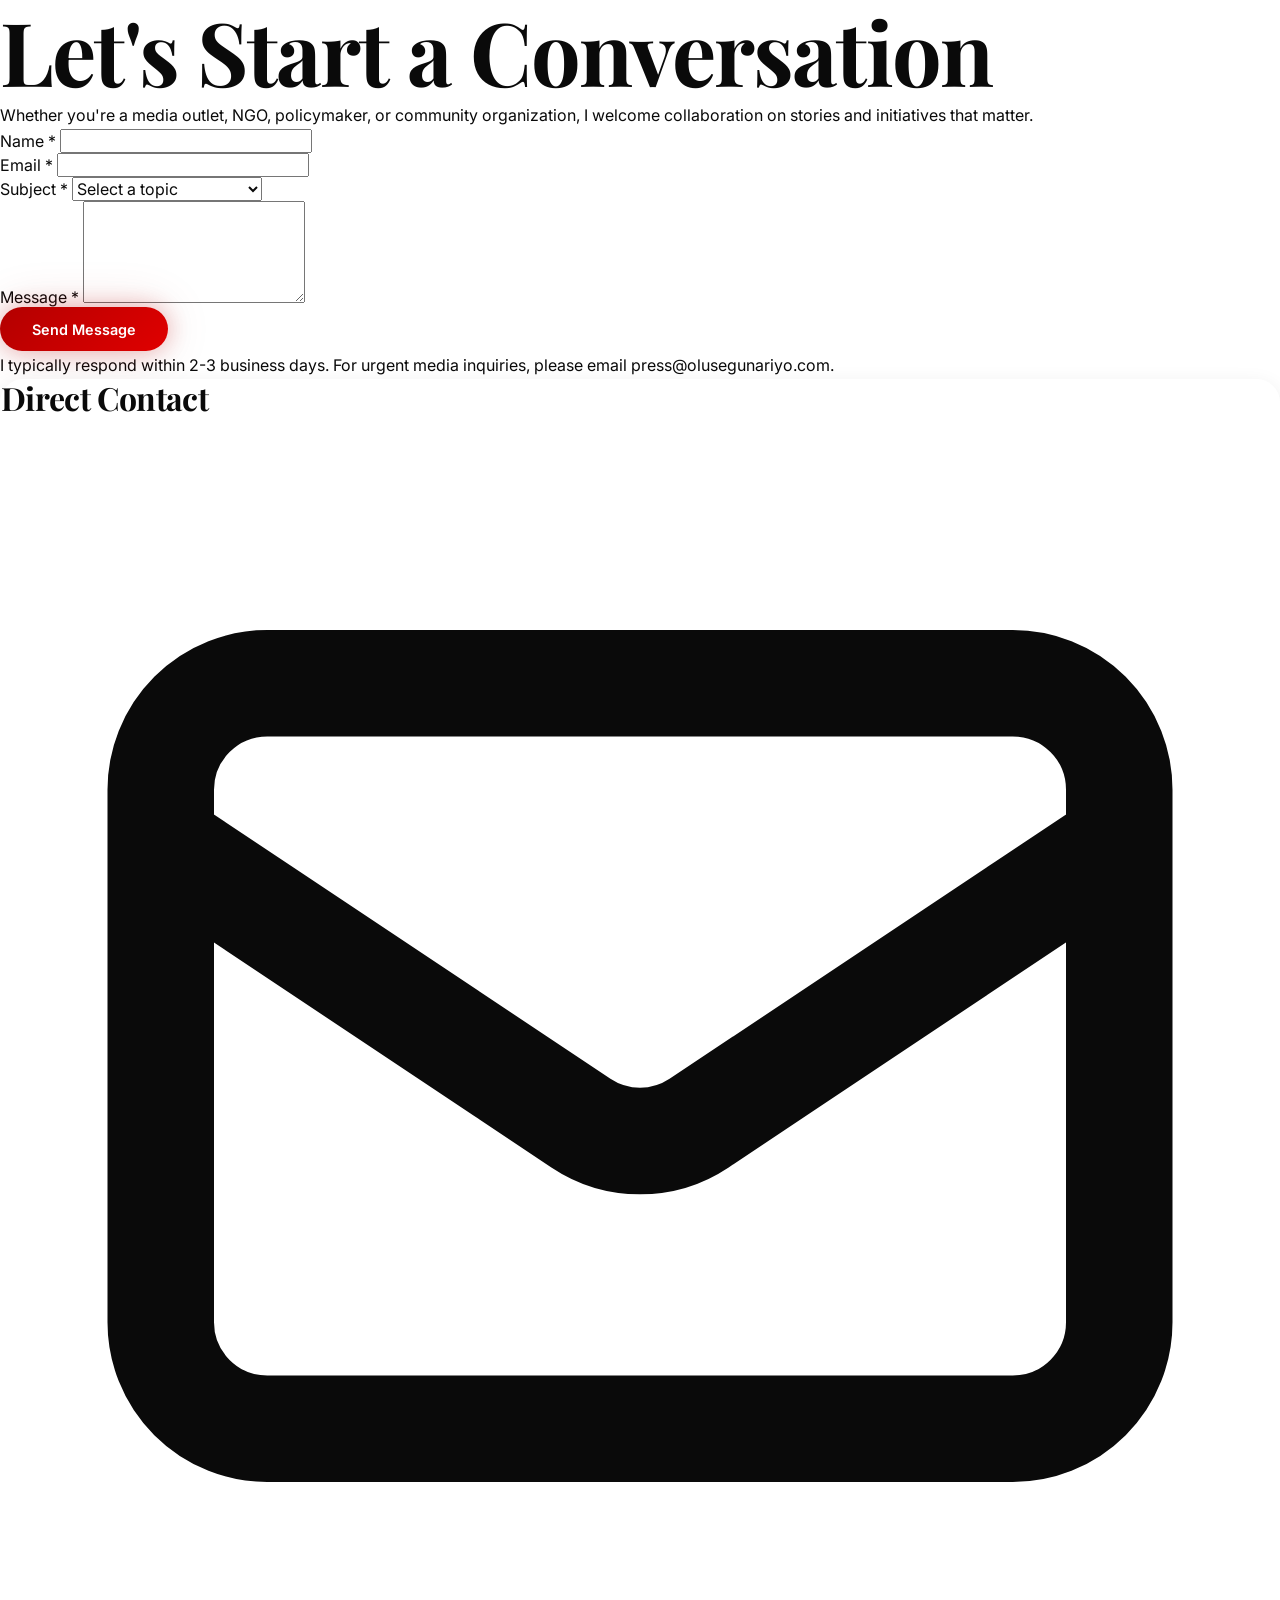
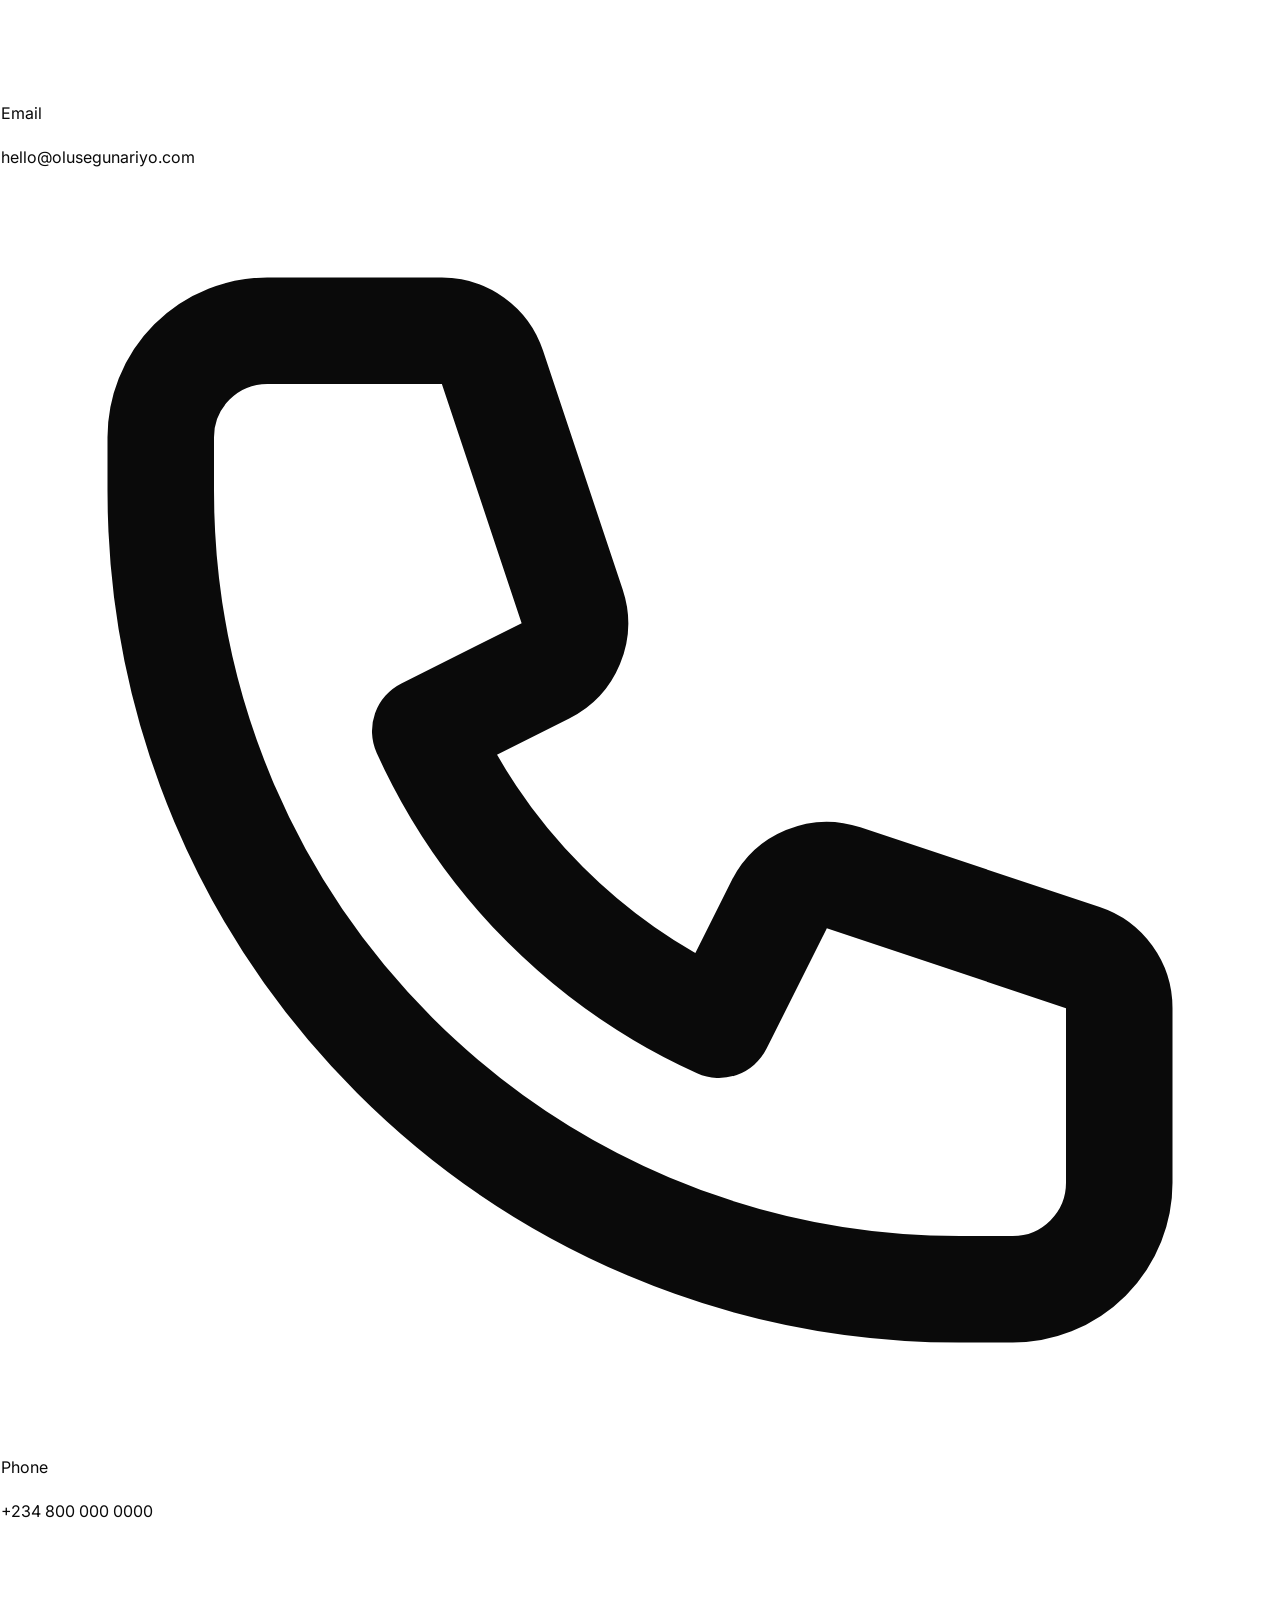
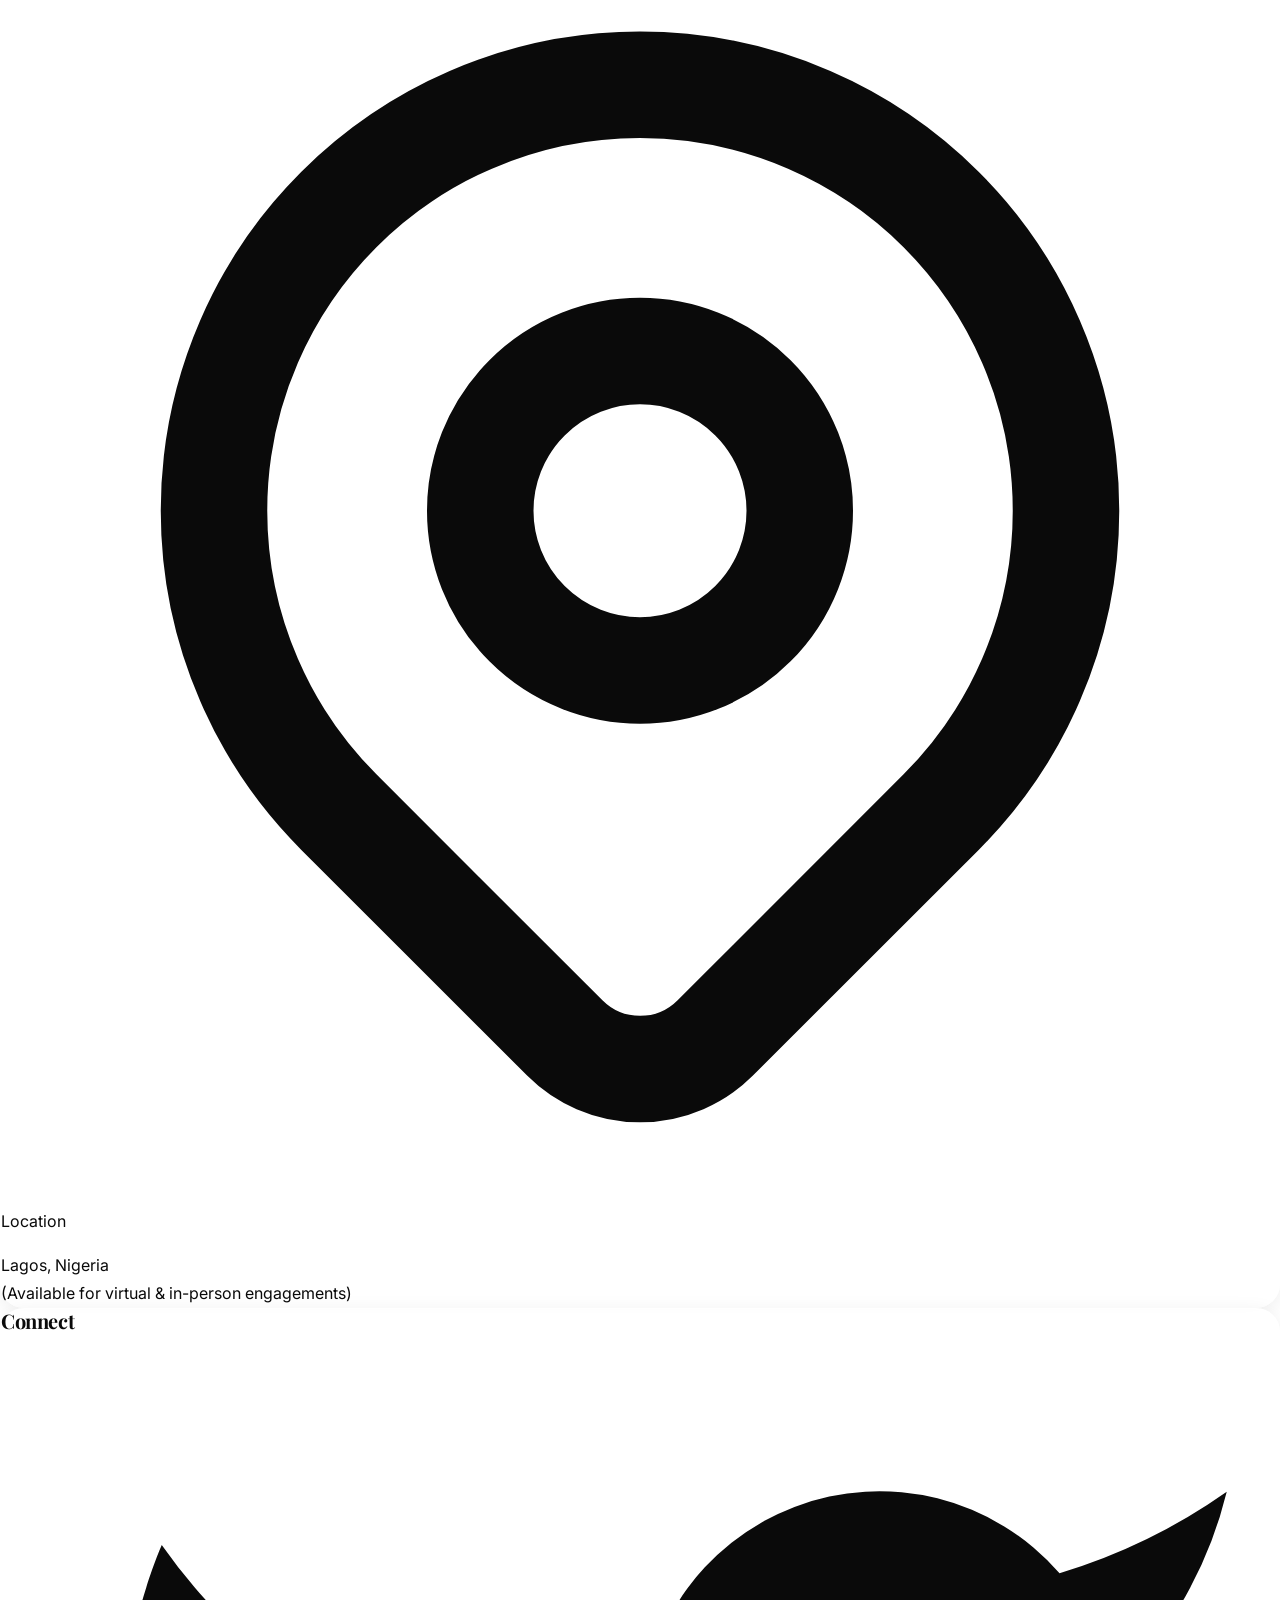
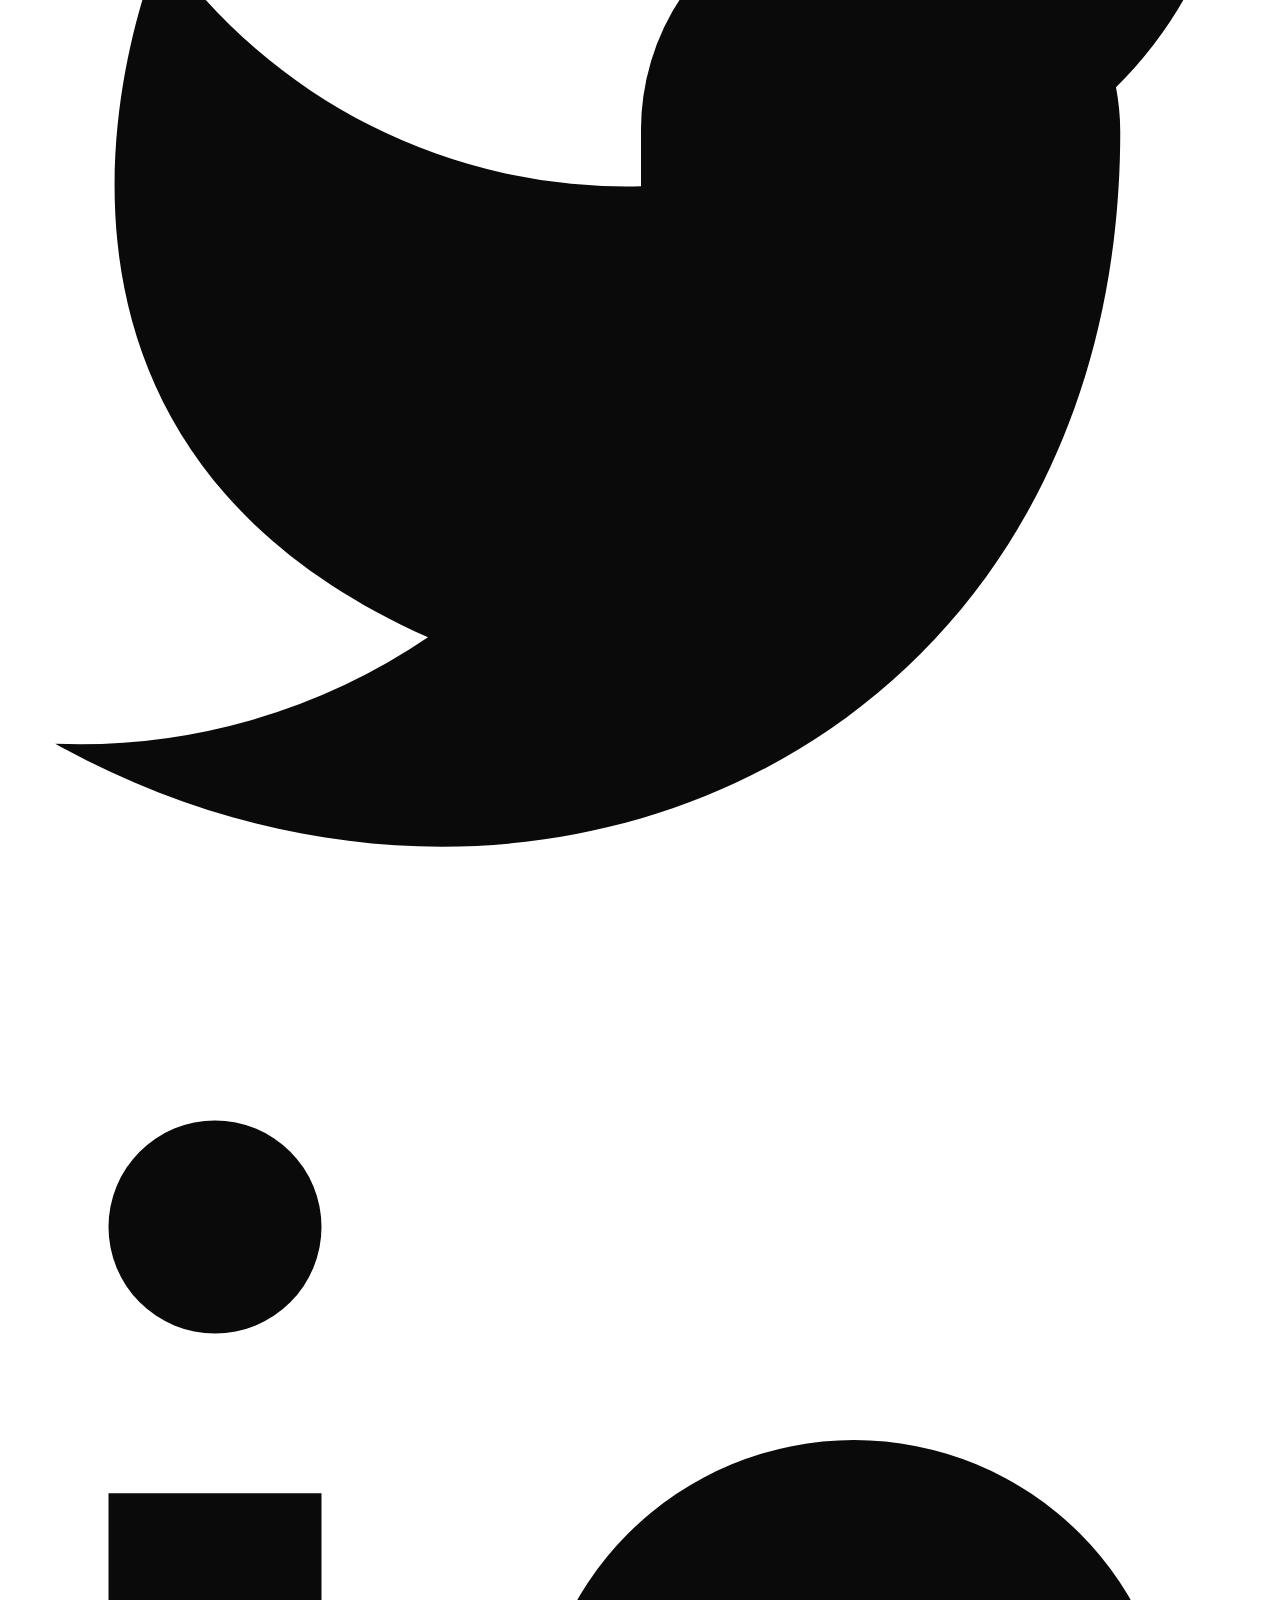
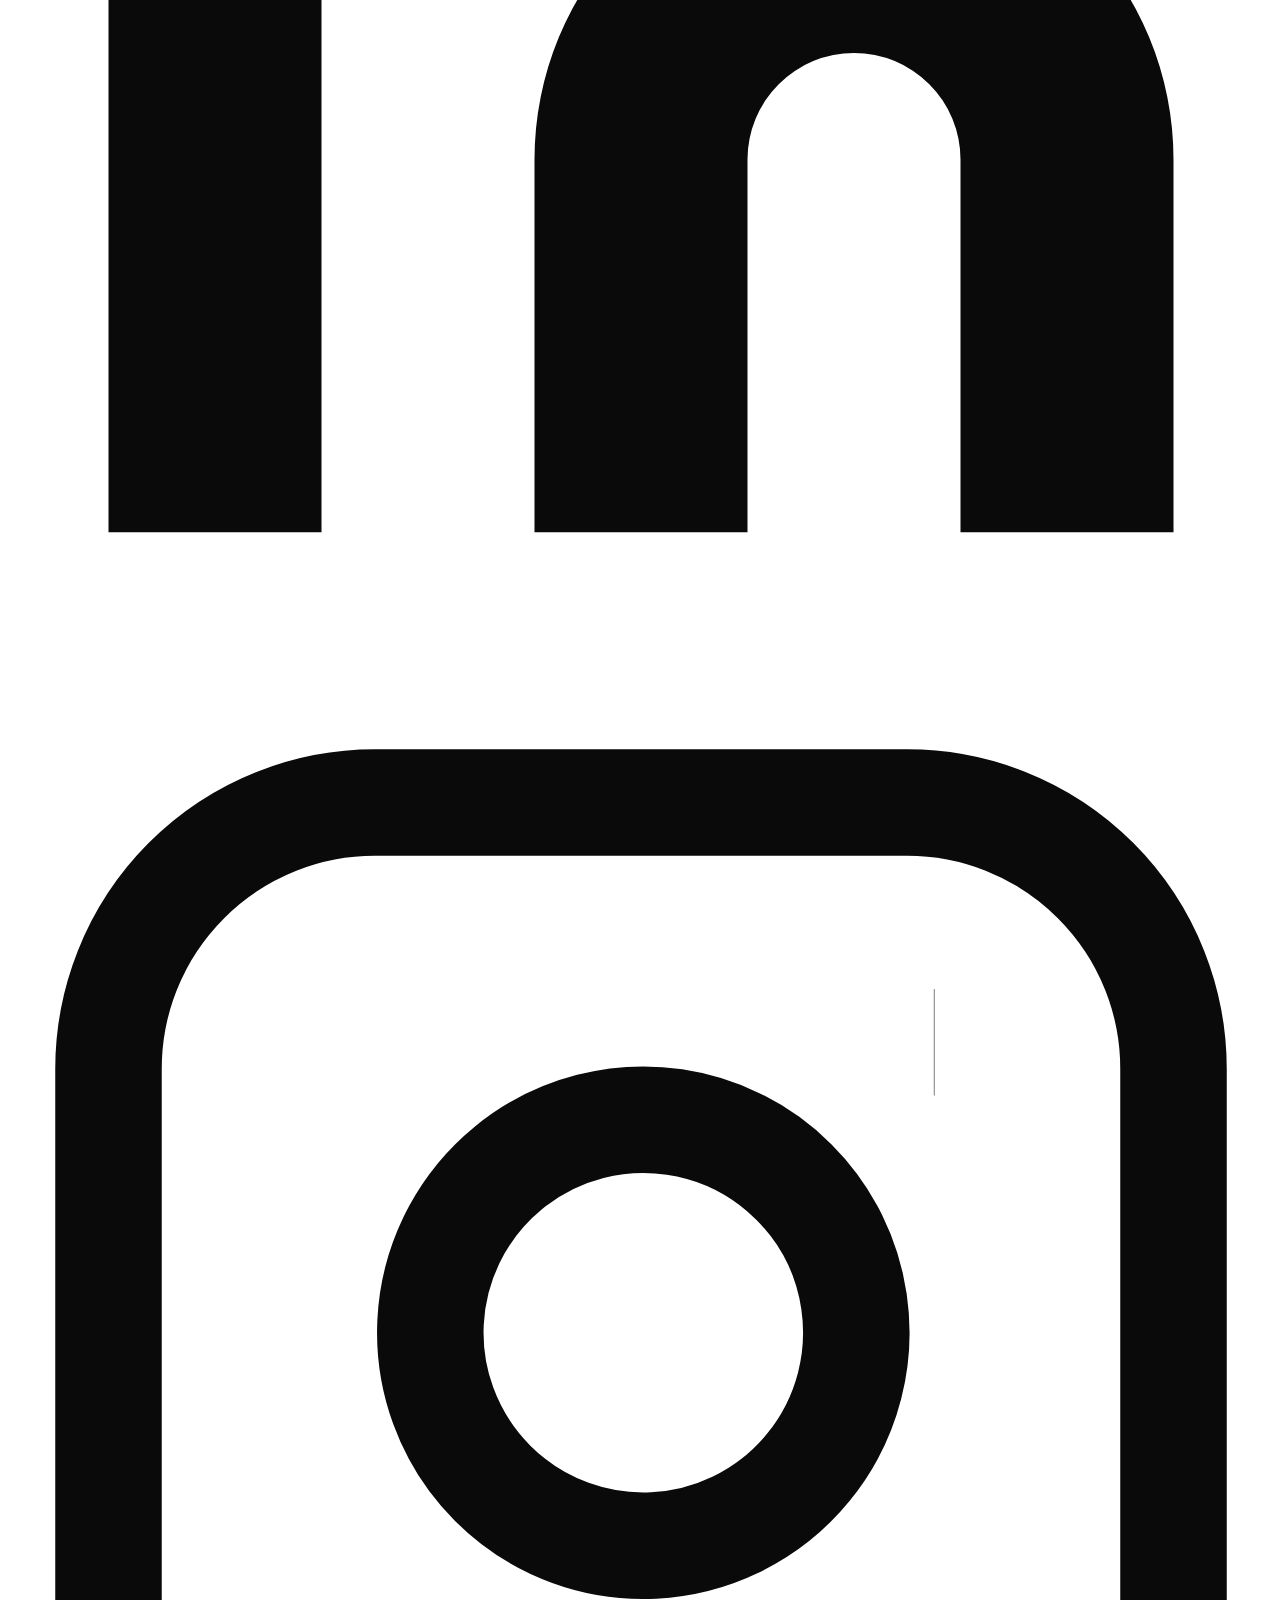
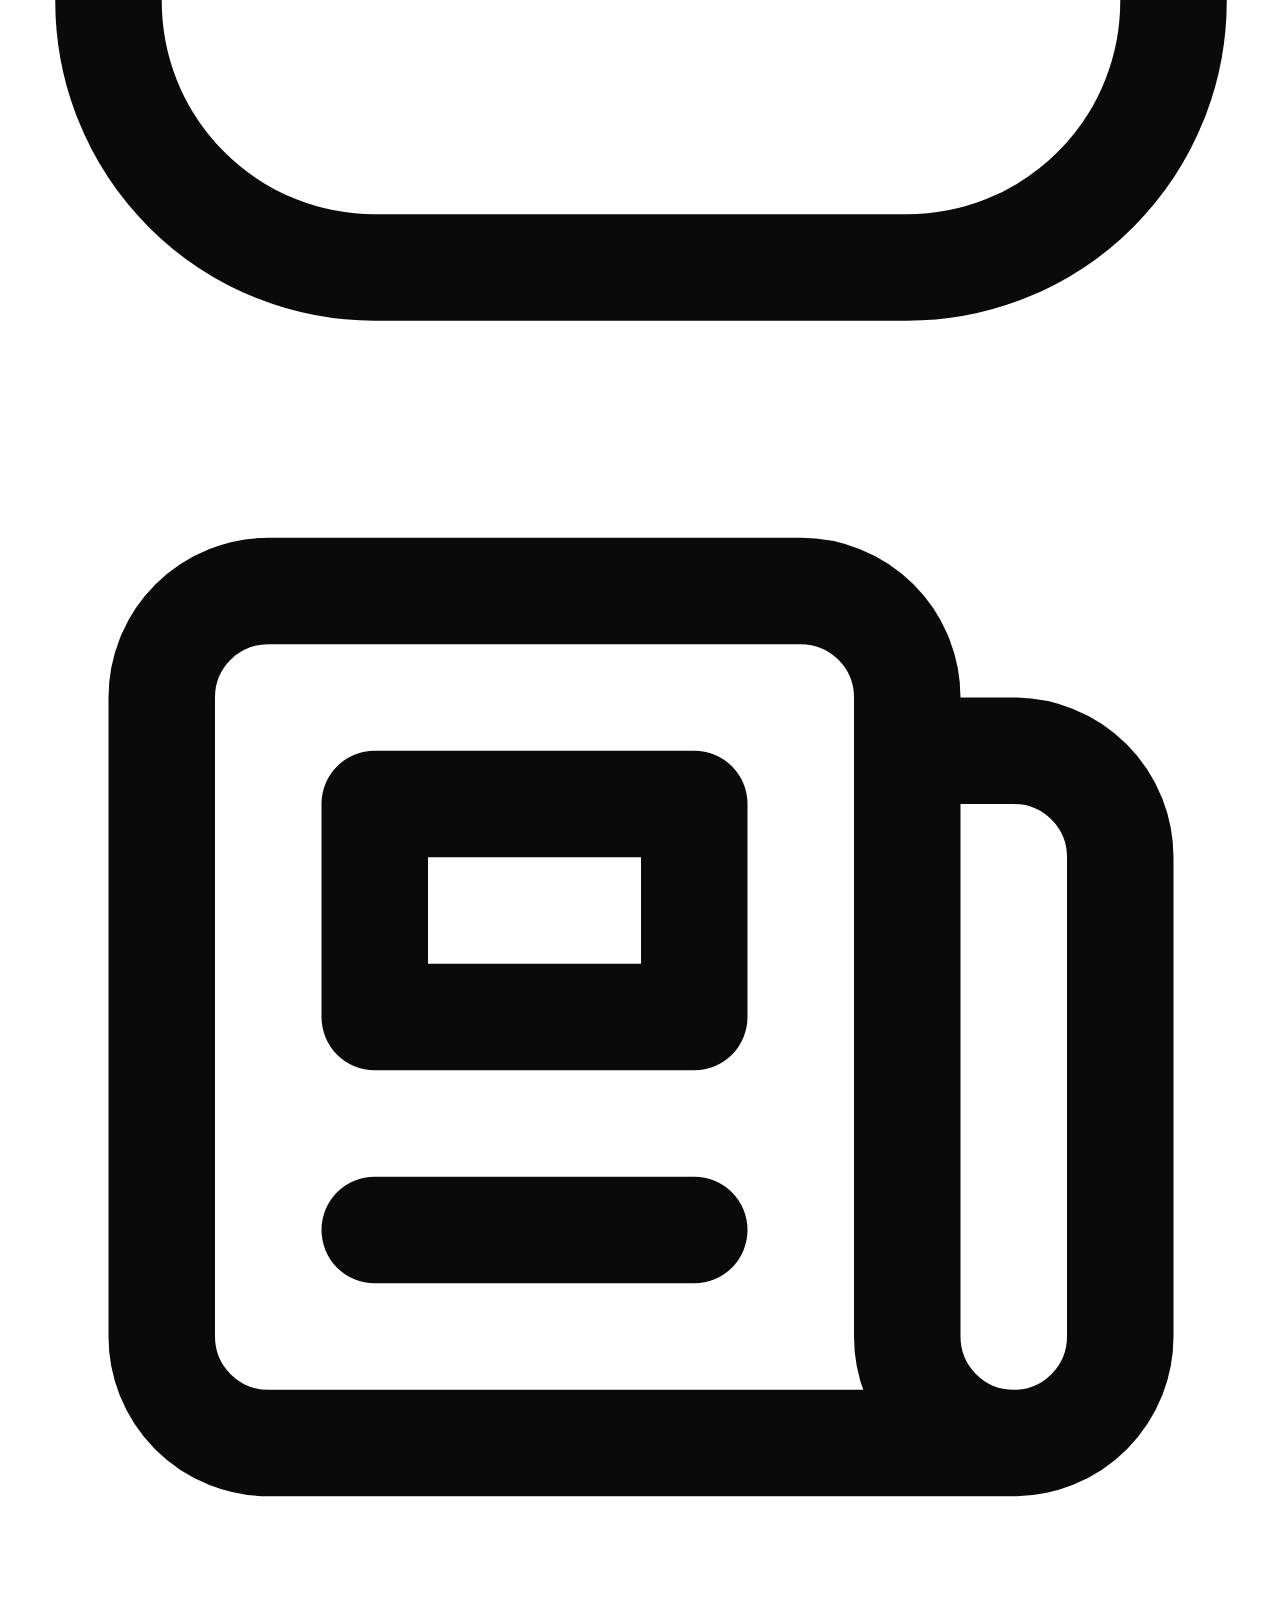
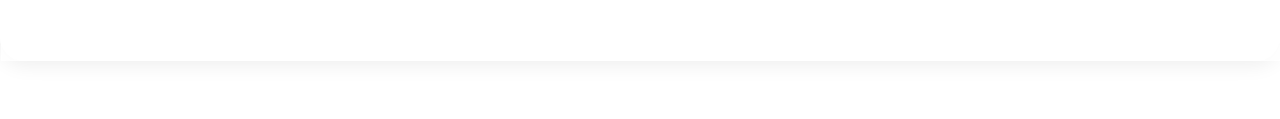
<file: contact.html>
<!DOCTYPE html>
<html lang="en" class="scroll-smooth">
<head>
  <meta charset="UTF-8"/>
  <meta name="viewport" content="width=device-width,initial-scale=1.0"/>
  <title>Contact | Olusegun Ariyo — Get In Touch</title>
  <meta name="description" content="Contact Olusegun Ariyo for media interviews, speaking engagements, editorial partnerships, advocacy collaborations, or general inquiries."/>
  <meta property="og:title" content="Contact | Olusegun Ariyo"/>
  <meta property="og:type" content="website"/>
  <link rel="preconnect" href="https://fonts.googleapis.com"/>
  <link rel="preconnect" href="https://fonts.gstatic.com" crossorigin/>
  <link href="https://fonts.googleapis.com/css2?family=Inter:wght@300;400;500;600;700&family=Playfair+Display:ital,wght@0,400;0,600;0,700;0,800;1,400;1,600&display=swap" rel="stylesheet"/>
  <link rel="stylesheet" href="assets/css/main.css"/>
</head>
<body>
  <!-- Contact Hero -->
<section class="pt-32 pb-16 bg-gradient-to-br from-red-50/30 to-white">
  <div class="max-w-4xl mx-auto px-6 text-center reveal">
    <h1 class="text-4xl md:text-6xl font-serif font-bold mb-6">Let's Start a Conversation</h1>
    <p class="text-xl text-gray-600">Whether you're a media outlet, NGO, policymaker, or community organization, I welcome collaboration on stories and initiatives that matter.</p>
  </div>
</section>

<!-- Contact Grid -->
<section class="py-20">
  <div class="max-w-7xl mx-auto px-6">
    <div class="grid lg:grid-cols-2 gap-12">
      
      <!-- Contact Form -->
      <div class="reveal">
        <form class="space-y-6">
          <div class="grid md:grid-cols-2 gap-6">
            <div>
              <label for="name" class="block text-sm font-medium mb-2">Name *</label>
              <input type="text" id="name" required class="w-full px-4 py-3 rounded-xl bg-gray-50 dark:bg-gray-800 border border-gray-200 dark:border-gray-700 focus:ring-2 focus:ring-primary-red/30 focus:border-transparent transition"/>
            </div>
            <div>
              <label for="email" class="block text-sm font-medium mb-2">Email *</label>
              <input type="email" id="email" required class="w-full px-4 py-3 rounded-xl bg-gray-50 dark:bg-gray-800 border border-gray-200 dark:border-gray-700 focus:ring-2 focus:ring-primary-red/30 focus:border-transparent transition"/>
            </div>
          </div>
          
          <div>
            <label for="subject" class="block text-sm font-medium mb-2">Subject *</label>
            <select id="subject" required class="w-full px-4 py-3 rounded-xl bg-gray-50 dark:bg-gray-800 border border-gray-200 dark:border-gray-700 focus:ring-2 focus:ring-primary-red/30 focus:border-transparent transition">
              <option value="">Select a topic</option>
              <option>Media Inquiry</option>
              <option>Speaking Engagement</option>
              <option>Advocacy Partnership</option>
              <option>Editorial Collaboration</option>
              <option>General Question</option>
            </select>
          </div>
          
          <div>
            <label for="message" class="block text-sm font-medium mb-2">Message *</label>
            <textarea id="message" rows="5" required class="w-full px-4 py-3 rounded-xl bg-gray-50 dark:bg-gray-800 border border-gray-200 dark:border-gray-700 focus:ring-2 focus:ring-primary-red/30 focus:border-transparent transition resize-none"></textarea>
          </div>
          
          <button type="submit" class="btn-primary glow-red w-full md:w-auto">Send Message</button>
          
          <p class="text-sm text-gray-500">I typically respond within 2-3 business days. For urgent media inquiries, please email <a href="mailto:press@olusegunariyo.com" class="text-primary-red hover:underline">press@olusegunariyo.com</a>.</p>
        </form>
      </div>
      
      <!-- Contact Info & Social -->
      <div class="reveal">
        <div class="glass-card p-8 mb-8">
          <h3 class="text-xl font-bold mb-6">Direct Contact</h3>
          
          <div class="space-y-5">
            <a href="mailto:hello@olusegunariyo.com" class="flex items-start gap-4 group">
              <div class="w-12 h-12 rounded-full bg-primary-red/10 flex items-center justify-center flex-shrink-0 group-hover:bg-primary-red/20 transition">
                <svg class="w-6 h-6 text-primary-red" fill="none" stroke="currentColor" viewBox="0 0 24 24"><path stroke-linecap="round" stroke-linejoin="round" stroke-width="2" d="M3 8l7.89 5.26a2 2 0 002.22 0L21 8M5 19h14a2 2 0 002-2V7a2 2 0 00-2-2H5a2 2 0 00-2 2v10a2 2 0 002 2z"/></svg>
              </div>
              <div>
                <p class="font-medium">Email</p>
                <p class="text-gray-600 group-hover:text-primary-red transition">hello@olusegunariyo.com</p>
              </div>
            </a>
            
            <a href="tel:+2348000000000" class="flex items-start gap-4 group">
              <div class="w-12 h-12 rounded-full bg-primary-red/10 flex items-center justify-center flex-shrink-0 group-hover:bg-primary-red/20 transition">
                <svg class="w-6 h-6 text-primary-red" fill="none" stroke="currentColor" viewBox="0 0 24 24"><path stroke-linecap="round" stroke-linejoin="round" stroke-width="2" d="M3 5a2 2 0 012-2h3.28a1 1 0 01.948.684l1.498 4.493a1 1 0 01-.502 1.21l-2.257 1.13a11.042 11.042 0 005.516 5.516l1.13-2.257a1 1 0 011.21-.502l4.493 1.498a1 1 0 01.684.949V19a2 2 0 01-2 2h-1C9.716 21 3 14.284 3 6V5z"/></svg>
              </div>
              <div>
                <p class="font-medium">Phone</p>
                <p class="text-gray-600 group-hover:text-primary-red transition">+234 800 000 0000</p>
              </div>
            </a>
            
            <div class="flex items-start gap-4">
              <div class="w-12 h-12 rounded-full bg-primary-red/10 flex items-center justify-center flex-shrink-0">
                <svg class="w-6 h-6 text-primary-red" fill="none" stroke="currentColor" viewBox="0 0 24 24"><path stroke-linecap="round" stroke-linejoin="round" stroke-width="2" d="M17.657 16.657L13.414 20.9a1.998 1.998 0 01-2.827 0l-4.244-4.243a8 8 0 1111.314 0z"/><path stroke-linecap="round" stroke-linejoin="round" stroke-width="2" d="M15 11a3 3 0 11-6 0 3 3 0 016 0z"/></svg>
              </div>
              <div>
                <p class="font-medium">Location</p>
                <p class="text-gray-600">Lagos, Nigeria<br><span class="text-sm">(Available for virtual & in-person engagements)</span></p>
              </div>
            </div>
          </div>
        </div>
        
        <!-- Social Links -->
        <div class="glass-card p-6">
          <h4 class="font-bold mb-4">Connect</h4>
          <div class="flex flex-wrap gap-3">
            <a href="#" class="w-12 h-12 rounded-full glass flex items-center justify-center hover:bg-primary-red hover:text-white transition group" aria-label="Twitter">
              <svg class="w-5 h-5" fill="currentColor" viewBox="0 0 24 24"><path d="M23 3a10.9 10.9 0 01-3.14 1.53 4.48 4.48 0 00-7.86 3v1A10.66 10.66 0 013 4s-4 9 5 13a11.64 11.64 0 01-7 2c9 5 20 0 20-11.5a4.5 4.5 0 00-.08-.83A7.72 7.72 0 0023 3z"/></svg>
            </a>
            <a href="#" class="w-12 h-12 rounded-full glass flex items-center justify-center hover:bg-primary-red hover:text-white transition" aria-label="LinkedIn">
              <svg class="w-5 h-5" fill="currentColor" viewBox="0 0 24 24"><path d="M16 8a6 6 0 016 6v7h-4v-7a2 2 0 00-2-2 2 2 0 00-2 2v7h-4v-7a6 6 0 016-6zM2 9h4v12H2z"/><circle cx="4" cy="4" r="2"/></svg>
            </a>
            <a href="#" class="w-12 h-12 rounded-full glass flex items-center justify-center hover:bg-primary-red hover:text-white transition" aria-label="Instagram">
              <svg class="w-5 h-5" fill="currentColor" viewBox="0 0 24 24"><rect x="2" y="2" width="20" height="20" rx="5" ry="5" fill="none" stroke="currentColor" stroke-width="2"/><path d="M16 11.37A4 4 0 1112.63 8 4 4 0 0116 11.37z" fill="none" stroke="currentColor" stroke-width="2"/><line x1="17.5" y1="6.5" x2="17.51" y2="6.5" stroke="currentColor" stroke-width="2"/></svg>
            </a>
            <a href="https://urbanexpresslive.com" target="_blank" class="w-12 h-12 rounded-full glass flex items-center justify-center hover:bg-primary-red hover:text-white transition" aria-label="Urban Express News">
              <svg class="w-5 h-5" fill="none" stroke="currentColor" viewBox="0 0 24 24"><path stroke-linecap="round" stroke-linejoin="round" stroke-width="2" d="M19 20H5a2 2 0 01-2-2V6a2 2 0 012-2h10a2 2 0 012 2v1m2 13a2 2 0 01-2-2V7m2 13a2 2 0 002-2V9a2 2 0 00-2-2h-2m-4-3H9M7 16h6M7 8h6v4H7V8z"/></svg>
            </a>
          </div>
        </div>
      </div>
    </div>
  </div>
</section>

<!-- Map Section (Optional) -->
<section class="py-16 bg-gray-50">
  <div class="max-w-7xl mx-auto px-6">
    <div class="glass rounded-2xl overflow-hidden reveal">
      <!-- Placeholder for embedded map -->
      <div class="aspect-video bg-gradient-to-br from-gray-200 to-gray-300 flex items-center justify-center">
        <p class="text-gray-500">Interactive map coming soon • Lagos, Nigeria</p>
      </div>
    </div>
  </div>
</section>
<script src="assets/js/site.js"></script>
</body>
</file>
<file: assets/css/main.css>
/* ============================================================
   OLUSEGUN ARIYO PORTFOLIO — MAIN STYLESHEET
   Colors: White #fff · Deep Red #b30000 · Silver/Gray accents
   ============================================================ */

/* ── DESIGN TOKENS ── */
:root {
  --red:        #b30000;
  --red-bright: #e00000;
  --red-glow:   rgba(179,0,0,0.3);
  --red-soft:   rgba(179,0,0,0.08);
  --black:      #0a0a0a;
  --dark:       #1a1a1a;
  --gray:       #6b7280;
  --silver:     #c8cdd4;
  --light:      #f5f6f7;
  --white:      #ffffff;

  --font-serif: 'Playfair Display', Georgia, serif;
  --font-sans:  'Inter', system-ui, sans-serif;

  --shadow-sm:  0 2px 8px rgba(0,0,0,.04);
  --shadow-md:  0 4px 20px rgba(0,0,0,.07);
  --shadow-lg:  0 8px 40px rgba(0,0,0,.10);
  --shadow-xl:  0 16px 60px rgba(0,0,0,.13);
  --glow:       0 0 25px rgba(179,0,0,.28), 0 0 50px rgba(179,0,0,.14);
  --glow-lg:    0 0 40px rgba(179,0,0,.4),  0 0 80px rgba(179,0,0,.2);

  --radius-sm:  0.375rem;
  --radius-md:  0.75rem;
  --radius-lg:  1rem;
  --radius-xl:  1.5rem;
  --radius-full:9999px;

  --trans-fast: 150ms cubic-bezier(.4,0,.2,1);
  --trans-mid:  300ms cubic-bezier(.16,1,.3,1);
  --trans-slow: 600ms cubic-bezier(.16,1,.3,1);

  --z-nav:    1000;
  --z-modal:  2000;
  --z-cursor: 9999;
  --z-loader: 99999;
}

/* ── DARK MODE ── */
.dark {
  --white: #0a0a0a;
  --light: #141414;
  --dark:  #f9fafb;
  --black: #ffffff;
  --gray:  #9ca3af;
}

/* ── RESET ── */
*, *::before, *::after { box-sizing: border-box; margin: 0; padding: 0; }
html { scroll-behavior: smooth; overflow-x: hidden; }
body {
  font-family: var(--font-sans);
  background: var(--white);
  color: var(--black);
  overflow-x: hidden;
  cursor: none;
  transition: background .3s, color .3s;
}
@media (max-width: 768px) { body { cursor: auto; } }
:focus-visible { outline: 2px solid var(--red); outline-offset: 3px; }
img { display: block; max-width: 100%; height: auto; }
img[loading="lazy"] { opacity: 0; transition: opacity .4s; }
img[loading="lazy"].loaded { opacity: 1; }
a { color: inherit; text-decoration: none; transition: color var(--trans-fast); }
button { background: none; border: none; font: inherit; color: inherit; cursor: none; padding: 0; }
@media (max-width:768px) { button { cursor: pointer; } }
input, textarea, select { font-family: inherit; font-size: inherit; color: inherit; }

/* ── TYPOGRAPHY ── */
h1,h2,h3,h4,h5,h6 {
  font-family: var(--font-serif);
  font-weight: 700;
  letter-spacing: -.02em;
  line-height: 1.15;
  color: var(--black);
}
h1 { font-size: clamp(2.5rem, 7vw, 5.5rem); }
h2 { font-size: clamp(2rem, 5vw, 3.5rem); }
h3 { font-size: clamp(1.5rem, 3.5vw, 2rem); }
h4 { font-size: 1.25rem; }
p  { line-height: 1.75; margin-bottom: 1rem; }
p:last-child { margin-bottom: 0; }

/* ── LAYOUT ── */
.container { width: 100%; max-width: 1280px; margin: 0 auto; padding: 0 clamp(1rem,4vw,2rem); }
.section-pad { padding: 5rem 0; }
@media (max-width:768px) { .section-pad { padding: 3.5rem 0; } }

/* ── SCROLL PROGRESS ── */
#scrollProgress {
  position: fixed; top: 0; left: 0; height: 3px; z-index: var(--z-nav);
  background: linear-gradient(90deg, var(--red), var(--red-bright));
  transform-origin: left; transform: scaleX(0);
  box-shadow: 0 0 10px var(--red-glow);
  transition: transform .1s linear;
}

/* ── LOADER ── */
.loading-screen {
  position: fixed; inset: 0; background: var(--black);
  display: flex; flex-direction: column; align-items: center; justify-content: center; gap: 20px;
  z-index: var(--z-loader);
  transition: opacity .5s, visibility .5s;
}
.loading-screen.hidden { opacity: 0; visibility: hidden; pointer-events: none; }
.loader {
  width: 48px; height: 48px;
  border: 3px solid rgba(179,0,0,.15);
  border-top-color: var(--red);
  border-radius: var(--radius-full);
  animation: spin .8s linear infinite;
}
.loader-text {
  font-family: var(--font-serif);
  font-size: .85rem; font-weight: 600;
  letter-spacing: .2em; text-transform: uppercase;
  color: rgba(255,255,255,.4);
}
@keyframes spin { to { transform: rotate(360deg); } }

/* ── CUSTOM CURSOR ── */
.cursor-dot {
  position: fixed; width: 8px; height: 8px;
  background: var(--red); border-radius: var(--radius-full);
  pointer-events: none; transform: translate(-50%,-50%);
  z-index: var(--z-cursor);
  transition: opacity .15s, transform .15s;
  will-change: transform;
}
.cursor-outline {
  position: fixed; width: 38px; height: 38px;
  border: 2px solid var(--red); border-radius: var(--radius-full);
  pointer-events: none; transform: translate(-50%,-50%);
  z-index: calc(var(--z-cursor) - 1);
  opacity: .5; transition: all .25s;
  will-change: transform;
}
.cursor-outline.cursor-hover {
  transform: translate(-50%,-50%) scale(2.2) !important;
  opacity: .15 !important; background: rgba(179,0,0,.08);
}

/* ── NAVBAR ── */
#navbar {
  position: fixed; top: 0; width: 100%; z-index: var(--z-nav);
  background: rgba(255,255,255,.82);
  backdrop-filter: blur(18px); -webkit-backdrop-filter: blur(18px);
  border-bottom: 1px solid rgba(255,255,255,.25);
  transition: background .3s, box-shadow .3s, padding .3s;
}
#navbar.scrolled {
  background: rgba(255,255,255,.96);
  box-shadow: var(--shadow-md);
  border-bottom-color: rgba(0,0,0,.06);
}
.dark #navbar { background: rgba(10,10,10,.85); border-bottom-color: rgba(255,255,255,.06); }
.dark #navbar.scrolled { background: rgba(10,10,10,.97); }
.nav-inner { max-width: 1280px; margin: 0 auto; padding: 0 clamp(1rem,4vw,2rem); height: 70px; display: flex; align-items: center; justify-content: space-between; }

/* Logo */
.nav-logo {
  display: flex; align-items: center; gap: 10px;
  font-family: var(--font-serif); font-size: 1.5rem; font-weight: 800;
  color: var(--black); letter-spacing: -.03em;
  text-decoration: none; transition: color .3s;
}
.nav-logo-img {
  height: 38px; width: auto;
  object-fit: contain; display: block;
}
.nav-logo-placeholder {
  display: flex; align-items: center; justify-content: center;
  height: 38px; padding: 0 10px;
  background: var(--red); border-radius: 4px;
  font-family: var(--font-serif); font-size: .75rem; font-weight: 800;
  color: var(--white); letter-spacing: .05em; text-transform: uppercase;
  white-space: nowrap;
}
.nav-logo span { color: var(--red); }

/* Desktop links */
.nav-links { display: flex; align-items: center; gap: 4px; list-style: none; }
.nav-links a {
  font-size: .82rem; font-weight: 500; letter-spacing: .03em;
  padding: 8px 14px; border-radius: var(--radius-sm);
  color: var(--gray); transition: color .2s, background .2s;
  position: relative;
}
.nav-links a::after {
  content: ''; position: absolute; bottom: 4px; left: 14px; right: 14px;
  height: 2px; background: var(--red); border-radius: 2px;
  transform: scaleX(0); transition: transform .25s; transform-origin: center;
}
.nav-links a:hover { color: var(--red); }
.nav-links a:hover::after { transform: scaleX(1); }
.nav-links a.active { color: var(--red); font-weight: 600; }
.nav-links a.active::after { transform: scaleX(1); }
.nav-links .nav-cta {
  background: var(--red); color: var(--white) !important;
  border-radius: var(--radius-sm); padding: 10px 20px;
  font-weight: 600; box-shadow: 0 0 18px var(--red-glow);
}
.nav-links .nav-cta::after { display: none !important; }
.nav-links .nav-cta:hover { background: var(--red-bright); box-shadow: 0 0 28px var(--red-glow); transform: translateY(-1px); }

/* Mobile */
.nav-mobile-btn {
  display: none; flex-direction: column; gap: 5px;
  cursor: pointer; background: none; border: none; padding: 4px;
}
.nav-mobile-btn span { display: block; width: 22px; height: 2px; background: var(--black); transition: all .3s; border-radius: 2px; }
.nav-mobile-btn.open span:nth-child(1) { transform: rotate(45deg) translate(5px,5px); }
.nav-mobile-btn.open span:nth-child(2) { opacity: 0; }
.nav-mobile-btn.open span:nth-child(3) { transform: rotate(-45deg) translate(5px,-5px); }

.mobile-menu {
  display: none; position: fixed; top: 70px; inset-inline: 0; bottom: 0;
  background: rgba(255,255,255,.97); backdrop-filter: blur(20px);
  z-index: calc(var(--z-nav) - 1); flex-direction: column; padding: 2rem;
  gap: 4px; overflow-y: auto;
}
.dark .mobile-menu { background: rgba(10,10,10,.97); }
.mobile-menu.open { display: flex; animation: mobileIn .3s ease; }
@keyframes mobileIn { from { opacity:0; transform:translateY(-10px); } to { opacity:1; transform:translateY(0); } }
.mobile-menu a {
  display: block; padding: 14px 20px; border-radius: var(--radius-md);
  font-size: 1.1rem; font-family: var(--font-serif); font-weight: 600;
  color: var(--black); transition: all .2s;
}
.mobile-menu a:hover, .mobile-menu a.active { color: var(--red); background: var(--red-soft); }
.mobile-menu .m-cta {
  margin-top: 12px; background: var(--red); color: var(--white) !important;
  text-align: center; border-radius: var(--radius-md); box-shadow: 0 0 20px var(--red-glow);
}

/* Dark mode toggle */
.dark-toggle {
  width: 38px; height: 38px; border-radius: var(--radius-full);
  display: flex; align-items: center; justify-content: center;
  color: var(--gray); transition: all .3s; background: transparent;
}
.dark-toggle:hover { background: var(--light); color: var(--red); }
.dark-toggle svg { width: 18px; height: 18px; pointer-events: none; }

@media (max-width:768px) { .nav-links { display: none; } .nav-mobile-btn { display: flex; } }

/* ── GLASS CARD ── */
.glass-card {
  background: rgba(255,255,255,.9);
  backdrop-filter: blur(14px); -webkit-backdrop-filter: blur(14px);
  border: 1px solid rgba(255,255,255,.4);
  border-radius: var(--radius-xl);
  box-shadow: var(--shadow-md);
  transition: transform .3s, box-shadow .3s, border-color .3s;
}
.glass-card:hover { transform: translateY(-4px); box-shadow: var(--shadow-lg); border-color: rgba(179,0,0,.2); }
.dark .glass-card { background: rgba(26,26,26,.9); border-color: rgba(255,255,255,.07); }
.glass {
  background: rgba(255,255,255,.75);
  backdrop-filter: blur(12px); -webkit-backdrop-filter: blur(12px);
  border: 1px solid rgba(255,255,255,.3);
}
.dark .glass { background: rgba(20,20,20,.75); border-color: rgba(255,255,255,.06); }

/* ── BUTTONS ── */
.btn-primary {
  display: inline-flex; align-items: center; justify-content: center; gap: 8px;
  padding: .85rem 2rem; border-radius: var(--radius-full);
  background: linear-gradient(135deg, var(--red), var(--red-bright));
  color: var(--white); font-weight: 600; font-size: .9rem;
  border: none; cursor: none; position: relative; overflow: hidden;
  transition: transform .3s, box-shadow .3s; box-shadow: var(--shadow-md);
}
.btn-primary::before {
  content: ''; position: absolute; inset: 0;
  background: linear-gradient(90deg,transparent,rgba(255,255,255,.3),transparent);
  transform: translateX(-100%); transition: transform .5s;
}
.btn-primary:hover { transform: translateY(-2px); box-shadow: var(--glow); }
.btn-primary:hover::before { transform: translateX(100%); }
@media (max-width:768px) { .btn-primary { cursor: pointer; } }

.btn-outline {
  display: inline-flex; align-items: center; justify-content: center; gap: 8px;
  padding: .8rem 2rem; border-radius: var(--radius-full);
  border: 2px solid var(--gray); color: var(--black); font-weight: 600; font-size: .9rem;
  background: transparent; cursor: none; transition: all .3s;
}
.btn-outline:hover { border-color: var(--red); color: var(--red); transform: translateY(-2px); }
@media (max-width:768px) { .btn-outline { cursor: pointer; } }

.glow-red { box-shadow: var(--glow) !important; }

/* ── SECTION HEADER ── */
.section-eyebrow {
  display: inline-flex; align-items: center; gap: 10px;
  font-size: .72rem; font-weight: 700; letter-spacing: .2em;
  text-transform: uppercase; color: var(--red); margin-bottom: 14px;
}
.section-eyebrow::before, .section-eyebrow::after {
  content: ''; width: 24px; height: 1.5px; background: var(--red);
}
.section-title { font-family: var(--font-serif); color: var(--black); }
.section-title span { color: var(--red); }

/* ── ANIMATIONS ── */
.reveal {
  opacity: 0; transform: translateY(28px);
  transition: opacity .65s ease, transform .65s ease;
  will-change: opacity,transform;
}
.reveal.active { opacity: 1; transform: translateY(0); }
.reveal-left  { opacity: 0; transform: translateX(-28px); transition: opacity .65s ease, transform .65s ease; }
.reveal-left.active  { opacity: 1; transform: translateX(0); }
.reveal-right { opacity: 0; transform: translateX(28px);  transition: opacity .65s ease, transform .65s ease; }
.reveal-right.active { opacity: 1; transform: translateX(0); }

@keyframes fadeInUp  { from { opacity:0; transform:translateY(30px); } to { opacity:1; transform:translateY(0); } }
@keyframes fadeIn    { from { opacity:0; } to { opacity:1; } }
@keyframes floatY    { 0%,100% { transform:translateY(0); } 50% { transform:translateY(-12px); } }
@keyframes pulseGlow { 0%,100% { box-shadow:0 0 18px rgba(179,0,0,.3); } 50% { box-shadow:0 0 36px rgba(179,0,0,.55), 0 0 60px rgba(179,0,0,.25); } }
@keyframes streakX   { 0%,100%{opacity:0;transform:translateX(-100%);} 50%{opacity:1;transform:translateX(100%);} }
@keyframes tickerScroll { 0%{transform:translateX(0);} 100%{transform:translateX(-50%);} }
@keyframes bounce    { 0%,100%{transform:translateY(0);} 50%{transform:translateY(-8px);} }
@keyframes blinkCursor { 0%,100%{opacity:1;} 50%{opacity:0;} }

.animate-float    { animation: floatY 6s ease-in-out infinite; }
.animate-pulse    { animation: pulseGlow 2.5s ease-in-out infinite; }
.animate-bounce   { animation: bounce 1.5s ease-in-out infinite; }

/* ── HERO PARTICLES ── */
#particles-js { position:absolute; inset:0; z-index:1; pointer-events:none; }

/* ── SCROLL REVEAL DELAY HELPERS ── */
.d1 { transition-delay:.08s; } .d2 { transition-delay:.16s; } .d3 { transition-delay:.24s; }
.d4 { transition-delay:.32s; } .d5 { transition-delay:.40s; } .d6 { transition-delay:.48s; }

/* ── SECTION DIVIDER ── */
.red-divider { height:2px; background:linear-gradient(90deg,transparent,var(--red),transparent); position:relative; overflow:hidden; }
.red-divider::after { content:''; position:absolute; top:0; left:-30%; width:30%; height:100%; background:linear-gradient(90deg,transparent,rgba(255,255,255,.9),transparent); animation:streakX 3s ease-in-out infinite; }

/* ── MARQUEE ── */
.marquee-wrap { overflow:hidden; background:var(--dark); padding:18px 0; }
.marquee-track { display:flex; gap:0; animation:tickerScroll 28s linear infinite; white-space:nowrap; }
.marquee-item  { display:inline-flex; align-items:center; gap:32px; padding:0 24px; }
.marquee-text  { font-family:var(--font-serif); font-size:1rem; font-style:italic; color:rgba(255,255,255,.18); }
.marquee-dot   { width:5px; height:5px; border-radius:50%; background:var(--red); box-shadow:0 0 8px var(--red-glow); }

/* ── IMAGE PLACEHOLDER ── */
.img-placeholder {
  width:100%; background: linear-gradient(135deg,#f0f0f0,#e0e0e0);
  display:flex; align-items:center; justify-content:center;
  color:#aaa; font-size:2.5rem; font-family:var(--font-serif); font-weight:700;
  border-radius: var(--radius-md);
}
.img-placeholder.dark-bg { background:linear-gradient(135deg,#1a0a0a,#2a0000); color:rgba(179,0,0,.2); }

/* ── FOOTER ── */
.site-footer { background:var(--dark); color:rgba(255,255,255,.6); padding:5rem 0 2.5rem; }
.footer-logo { font-family:var(--font-serif); font-size:1.6rem; font-weight:800; color:var(--white); }
.footer-logo span { color:var(--red); }
.footer-grid { display:grid; grid-template-columns:2fr 1fr 1fr 1fr; gap:3rem; margin-bottom:3rem; }
.footer-col h4 { font-family:var(--font-sans); font-size:.65rem; font-weight:700; letter-spacing:.2em; text-transform:uppercase; color:rgba(255,255,255,.3); margin-bottom:1.25rem; }
.footer-col ul { list-style:none; }
.footer-col ul li { margin-bottom:.75rem; }
.footer-col ul li a { color:rgba(255,255,255,.45); font-size:.875rem; transition:color .2s; }
.footer-col ul li a:hover { color:var(--red); }
.footer-bottom { border-top:1px solid rgba(255,255,255,.06); padding-top:2rem; display:flex; align-items:center; justify-content:space-between; flex-wrap:wrap; gap:1rem; }
.footer-bottom p { font-size:.8rem; color:rgba(255,255,255,.25); }
.footer-bottom a { color:rgba(255,255,255,.3); font-size:.8rem; transition:color .2s; }
.footer-bottom a:hover { color:var(--red); }
.social-links { display:flex; gap:12px; margin-top:1.25rem; }
.social-link {
  width:40px; height:40px; border-radius:50%; background:rgba(255,255,255,.06);
  display:flex; align-items:center; justify-content:center;
  color:rgba(255,255,255,.45); transition:all .3s;
}
.social-link:hover { background:var(--red); color:var(--white); box-shadow:0 0 18px var(--red-glow); transform:translateY(-2px); }
.social-link svg { width:18px; height:18px; }
#backToTop { color:rgba(255,255,255,.3); font-size:.8rem; display:flex; align-items:center; gap:6px; transition:color .2s; cursor:pointer; }
#backToTop:hover { color:var(--red); }

/* ── FORMS ── */
.form-group { margin-bottom:1.5rem; }
.form-label { display:block; font-size:.75rem; font-weight:600; letter-spacing:.12em; text-transform:uppercase; color:var(--gray); margin-bottom:.6rem; }
.form-control {
  width:100%; padding:.85rem 1.1rem;
  background:var(--light); border:1.5px solid rgba(0,0,0,.08);
  border-radius: var(--radius-md); color:var(--black);
  font-family:var(--font-sans); font-size:.92rem;
  transition:border .3s, box-shadow .3s; outline:none;
}
.form-control:focus { border-color:var(--red); box-shadow:0 0 0 3px rgba(179,0,0,.12); background:var(--white); }
.form-control::placeholder { color:rgba(107,114,128,.55); }
textarea.form-control { height:140px; resize:vertical; }
.dark .form-control { background:rgba(255,255,255,.05); border-color:rgba(255,255,255,.1); color:var(--white); }

/* ── COUNTER ── */
.counter { display:inline-block; font-variant-numeric:tabular-nums; }

/* ── NEWS TICKER ── */
.news-ticker-wrap { background:var(--red); padding:8px 0; overflow:hidden; display:flex; align-items:center; gap:0; }
.ticker-label { flex-shrink:0; padding:0 16px; font-weight:800; font-size:.72rem; letter-spacing:.15em; text-transform:uppercase; color:var(--white); border-right:1px solid rgba(255,255,255,.25); white-space:nowrap; }
.ticker-scroll { flex:1; overflow:hidden; }
.ticker-track { display:flex; gap:0; animation:tickerScroll 22s linear infinite; white-space:nowrap; }
.ticker-item { display:inline-flex; align-items:center; gap:20px; padding:0 24px; font-size:.75rem; color:rgba(255,255,255,.85); }
.ticker-sep { width:4px; height:4px; border-radius:50%; background:rgba(255,255,255,.5); }

/* ── CATEGORY BADGE ── */
.cat-badge { display:inline-block; padding:.25rem .75rem; border-radius:var(--radius-full); font-size:.65rem; font-weight:700; letter-spacing:.12em; text-transform:uppercase; }
.cat-badge-red   { background:var(--red); color:var(--white); }
.cat-badge-dark  { background:rgba(0,0,0,.75); color:var(--white); }
.cat-badge-glass { background:rgba(255,255,255,.85); color:var(--red); border:1px solid rgba(179,0,0,.2); }

/* ── TIMELINE ── */
.timeline-line { position:absolute; left:50%; top:0; bottom:0; width:1.5px; background:linear-gradient(180deg,var(--red),transparent); transform:translateX(-50%); }
@media (max-width:768px) { .timeline-line { left:20px; } }

/* ── BACK TO TOP BUTTON ── */
#backToTopBtn {
  position:fixed; bottom:2rem; right:2rem; z-index:500;
  width:48px; height:48px; border-radius:50%;
  background:var(--red); color:var(--white);
  display:flex; align-items:center; justify-content:center;
  box-shadow:var(--glow); opacity:0; pointer-events:none;
  transition:all .3s; cursor:pointer;
}
#backToTopBtn.visible { opacity:1; pointer-events:auto; }
#backToTopBtn:hover { background:var(--red-bright); transform:translateY(-3px); }
#backToTopBtn svg { width:20px; height:20px; }

/* ── LIGHTBOX ── */
#lightbox { position:fixed; inset:0; background:rgba(0,0,0,.93); z-index:var(--z-modal); display:none; align-items:center; justify-content:center; padding:1.5rem; }
#lightbox.open { display:flex; animation:fadeIn .3s; }
#lightboxImg { max-width:100%; max-height:90vh; border-radius:var(--radius-md); box-shadow:var(--shadow-xl); }
#lightboxClose { position:absolute; top:1.5rem; right:1.5rem; color:rgba(255,255,255,.7); font-size:2rem; cursor:pointer; transition:color .2s; background:none; border:none; }
#lightboxClose:hover { color:var(--red); }

/* ── MISC UTILITIES ── */
.overflow-hidden { overflow:hidden; }
.relative       { position:relative; }
.absolute       { position:absolute; }
.inset-0        { inset:0; }
.sr-only { position:absolute; width:1px; height:1px; padding:0; margin:-1px; overflow:hidden; clip:rect(0,0,0,0); border:0; }
.text-primary   { color:var(--red); }
.line-clamp-2   { display:-webkit-box; -webkit-line-clamp:2; -webkit-box-orient:vertical; overflow:hidden; }
.line-clamp-3   { display:-webkit-box; -webkit-line-clamp:3; -webkit-box-orient:vertical; overflow:hidden; }

/* ── RESPONSIVE FOOTER ── */
@media (max-width:900px) { .footer-grid { grid-template-columns:1fr 1fr; gap:2.5rem; } }
@media (max-width:600px) { .footer-grid { grid-template-columns:1fr; } .footer-bottom { flex-direction:column; text-align:center; } }

/* ── REDUCED MOTION ── */
@media (prefers-reduced-motion:reduce) {
  *, *::before, *::after { animation-duration:.01ms !important; animation-iteration-count:1 !important; transition-duration:.01ms !important; }
  .reveal, .reveal-left, .reveal-right { opacity:1 !important; transform:none !important; }
  .cursor-dot, .cursor-outline { display:none !important; }
}

/* ── PRINT ── */
@media print {
  nav, footer, .cursor-dot, .cursor-outline, #scrollProgress, .loading-screen, .no-print { display:none !important; }
  body { background:#fff !important; color:#000 !important; }
  a[href]::after { content:" ("attr(href)")"; font-size:9pt; color:#666; }
}
</file>
